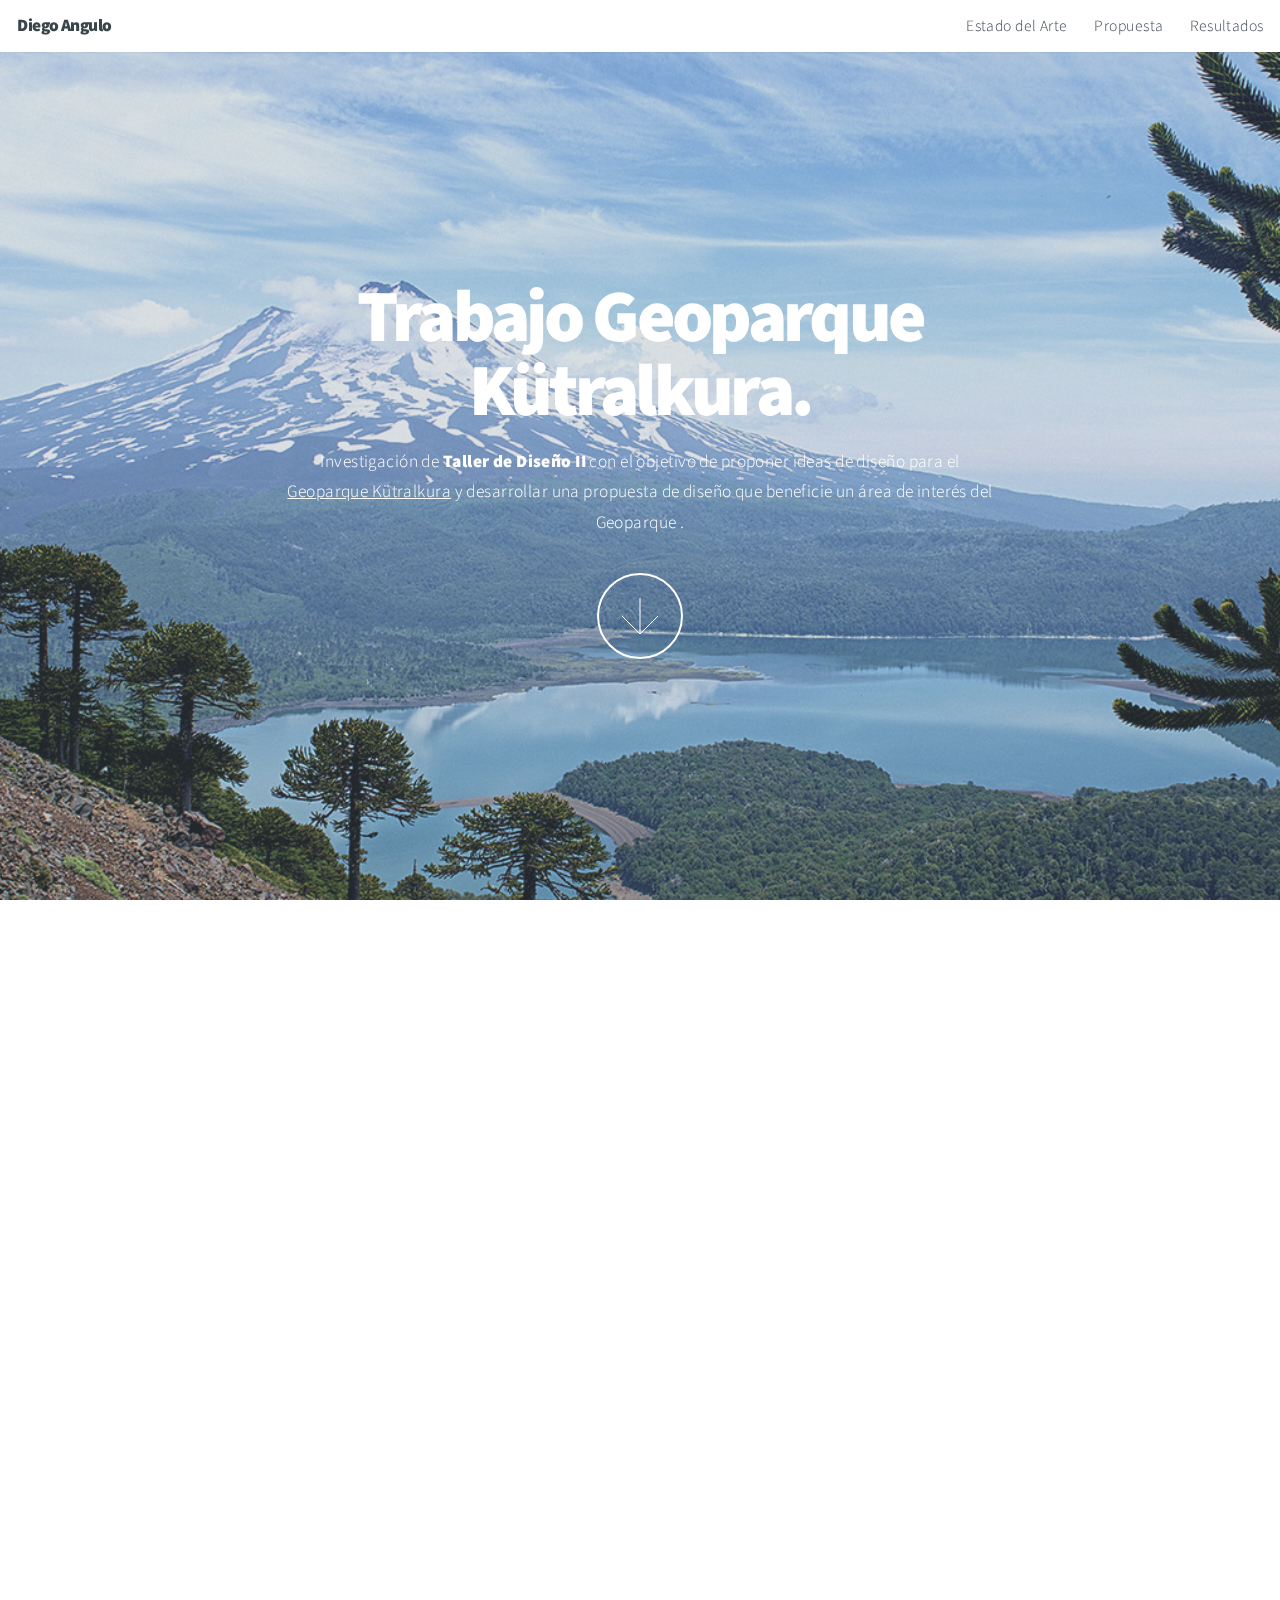
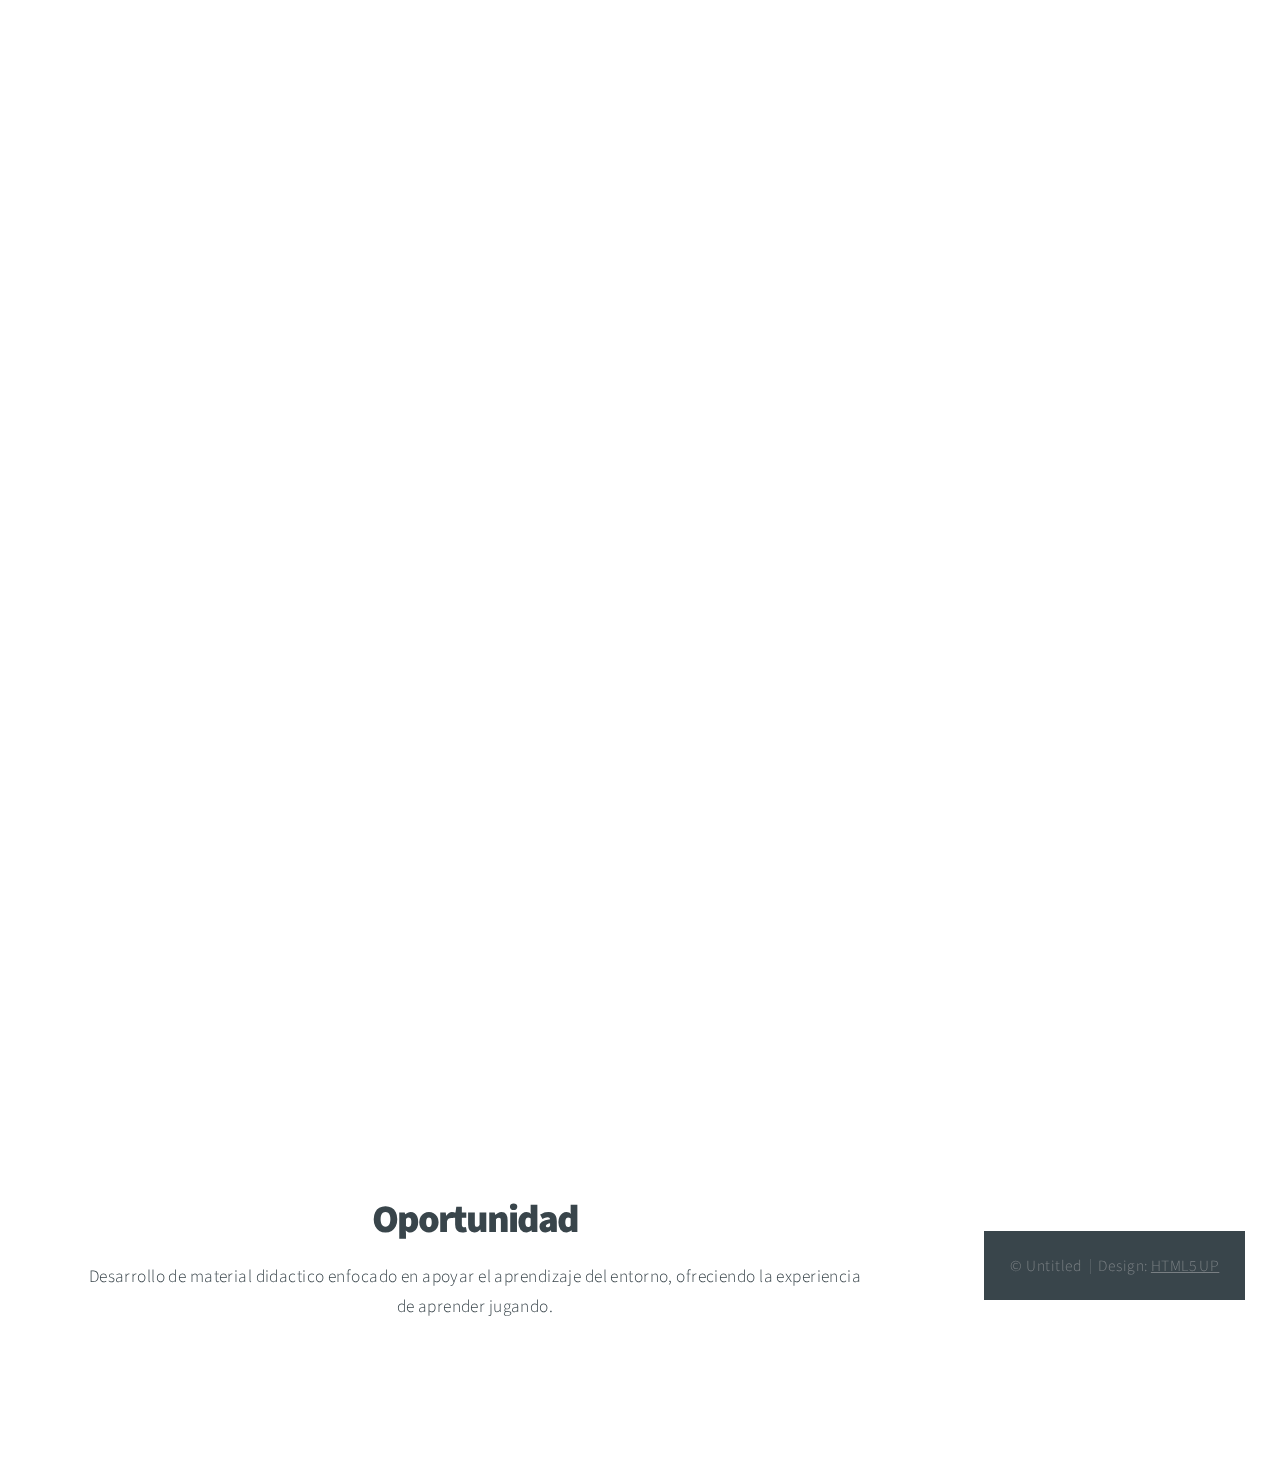
<file: index.html>
<!DOCTYPE HTML>
<!--
	Big Picture by HTML5 UP
	html5up.net | @ajlkn
	Free for personal and commercial use under the CCA 3.0 license (html5up.net/license)
-->
<html>
	<head>
		<title>TALLER II</title>
		<meta charset="utf-8" />
		<meta name="viewport" content="width=device-width, initial-scale=1, user-scalable=no" />
		<link rel="stylesheet" href="assets/css/main.css" />
		<noscript><link rel="stylesheet" href="assets/css/noscript.css" /></noscript>
	</head>
	<body class="is-preload">

		<!-- Header -->
			<header id="header">
				<h1>Diego Angulo</h1>
				<nav>
					<ul>
						<li><a href="01.html">Estado del Arte</a></li>
					    <li><a href="02.html">Propuesta</a></li>
						<li><a href="03.html">Resultados</a></li>
					</ul>
				</nav>
			</header>

		<!-- Intro -->
			<section id="intro" class="main style1 dark fullscreen">
				<div class="content">
					<header>
						<h2>Trabajo Geoparque Kütralkura.</h2>
					</header>
					<p>Investigación de <strong>Taller de Diseño II</strong> con el objetivo de proponer ideas de diseño para el <br/>
					<a href="http://www.geoparquekutralkura.cl/">Geoparque Kütralkura</a>  y desarrollar una propuesta de diseño que beneficie un área de interés del Geoparque </a>.</p>
					<footer>
						<a href="#zero" class="button style2 down">More</a>
					</footer>
				</div>
			</section>
        <!-- Zero-->
			<section id="zero" class="main style2 right dark fullscreen">
				<div class="content box style2">
					<header>
						<h2>Introducción</h2>
					</header>
					<p>La idea nace del recuerdo, del vivir rodeado de naturaleza,levantarse temprano, salir en las mañanas al colegio caminar 20 minutos para llegar al paradero,
					esperar a que pasara el bus contemplando la lluvia, el viento, los arboles y el canto de las aves mientras lo esperaba.</p>
				</div>
				<a href="#one" class="button style2 down anchored">Next</a>
			</section>
		<!-- One -->
			<section id="one" class="main style2 right dark fullscreen">
				<div class="content box style2">
					<header>
						<h2>Interés</h2>
					</header>
					<p>La educación es uno de los derechos fundamentales declarados por la <a href="https://es.unesco.org/themes/derecho-a-educacion">Unesco</a>, la cual debe estar
		            garantizada para todos. Dentro del geoparque kutralkura existen alrededor de 50 escuelas rurales,
                    que le facilitan educacion a niños y jovenes de los sectores aledaños a Lonquimay, Curacautin, Melipeuco y Vilcún.<br/>
					Siendo necesario entender que los entornos rurales no cuentan con las mismas facilidades que la ciudad, se hace
					importante comprender las posibilidades que ofrece el entorno y aprovecharlas para potenciar la educación.</p>
				</div>
				<a href="#two" class="button style2 down anchored">Next</a>
			</section>

		<!-- Two -->
			<section id="two" class="main style2 left dark fullscreen">
				<div class="content box style2">
					<header>
						<h2>Inteligencia Naturalista</h2>
					</header>
					<p> 
				    La inteligencia naturalista se define como la capacidad para percibir el medio ambiente y realizar clasificaciones, distinciones y manipulaciones de los diferentes elementos que lo componen; objetos, plantas o animales y sus detalles. Este tipo de inteligencia se potencia en los ambientes rurales, puesto que existe un constante contacto con la naturaleza. <br/>
					Además, implica la habilidad para realizar conexiones y relaciones entre estos componentes, con el objetivo de mejorar la interacción con el entorno mediante la información recopilada.
                    Este aprendizaje, se relaciona directamente con la capacidad del individuo de entender lo que le rodea, siendo una situacion ventajosa para aquellos que estudian en entornos rurales.					

					</p>
				</div>
				<a href="#three" class="button style2 down anchored">Next</a>
			</section>
			
        <!-- Three -->
			<section id="three" class="main style2 right dark fullscreen">
				<div class="content box style2">
					<header>
						<h2>Ejemplos de educación</h2>
					</header>
					<p> Debido a la diferencia de recursos podemos comparar en primera instancia la situacion global
					como una herramienta para entender ¿qué funciona? y ¿porqué?, en el contexto de educación dentro de los
					mejores exponentes se encuentran los paises de Findlandia,Holanda, Japón, Corea del Sur y Cánada.
					                                <br> ¿Qué los diferencia? </br>
				    Estos poseen sistemas basados en actividades lúdicas y desarrollo de aptitudes, factores que se aplican
					a su vez en sus escuelas rurales, pero con la diferencia que a menor grupo de estudiantes, mayor es el uso.
					
					</p>
				</div>
				<a href="#work" class="button style2 down anchored">Next</a>
			</section>

		<!-- Work -->
			<section id="work" class="main style3 primary">
				<div class="content">
					<header>
						<h2>Oportunidad</h2>
						<p> Desarrollo de material didactico enfocado en apoyar el aprendizaje del entorno, ofreciendo la experiencia de aprender jugando. </p>
					</header>

					
						</div>
					<div class="box">
						<form method="post" action="#">
							<!-- <div class="fields">
								<div class="field half"><input type="text" name="name" placeholder="Name" /></div>
								<div class="field half"><input type="email" name="email" placeholder="Email" /></div>
								<div class="field"><textarea name="message" placeholder="Message" rows="6"></textarea></div>
							</div>
							<ul class="actions special">
								<li><input type="submit" value="Send Message" /></li>
							</ul>
						</form>
					</div>
				</div>
			</section> -->

		<!-- Footer -->
			<footer id="footer">

				<!-- Icons -->
					<!-- <ul class="icons">
						<li><a href="#" class="icon brands fa-twitter"><span class="label">Twitter</span></a></li>
						<li><a href="#" class="icon brands fa-facebook-f"><span class="label">Facebook</span></a></li>
						<li><a href="#" class="icon brands fa-instagram"><span class="label">Instagram</span></a></li>
						<li><a href="#" class="icon brands fa-linkedin-in"><span class="label">LinkedIn</span></a></li>
						<li><a href="#" class="icon brands fa-dribbble"><span class="label">Dribbble</span></a></li>
						<li><a href="#" class="icon brands fa-pinterest"><span class="label">Pinterest</span></a></li>
					</ul> -->

				<!-- Menu -->
					<ul class="menu">
						<li>&copy; Untitled</li><li>Design: <a href="https://html5up.net">HTML5 UP</a></li>
					</ul>

			</footer>

		<!-- Scripts -->
			<script src="assets/js/jquery.min.js"></script>
			<script src="assets/js/jquery.poptrox.min.js"></script>
			<script src="assets/js/jquery.scrolly.min.js"></script>
			<script src="assets/js/jquery.scrollex.min.js"></script>
			<script src="assets/js/browser.min.js"></script>
			<script src="assets/js/breakpoints.min.js"></script>
			<script src="assets/js/util.js"></script>
			<script src="assets/js/main.js"></script>

	</body>
</html>
</file>
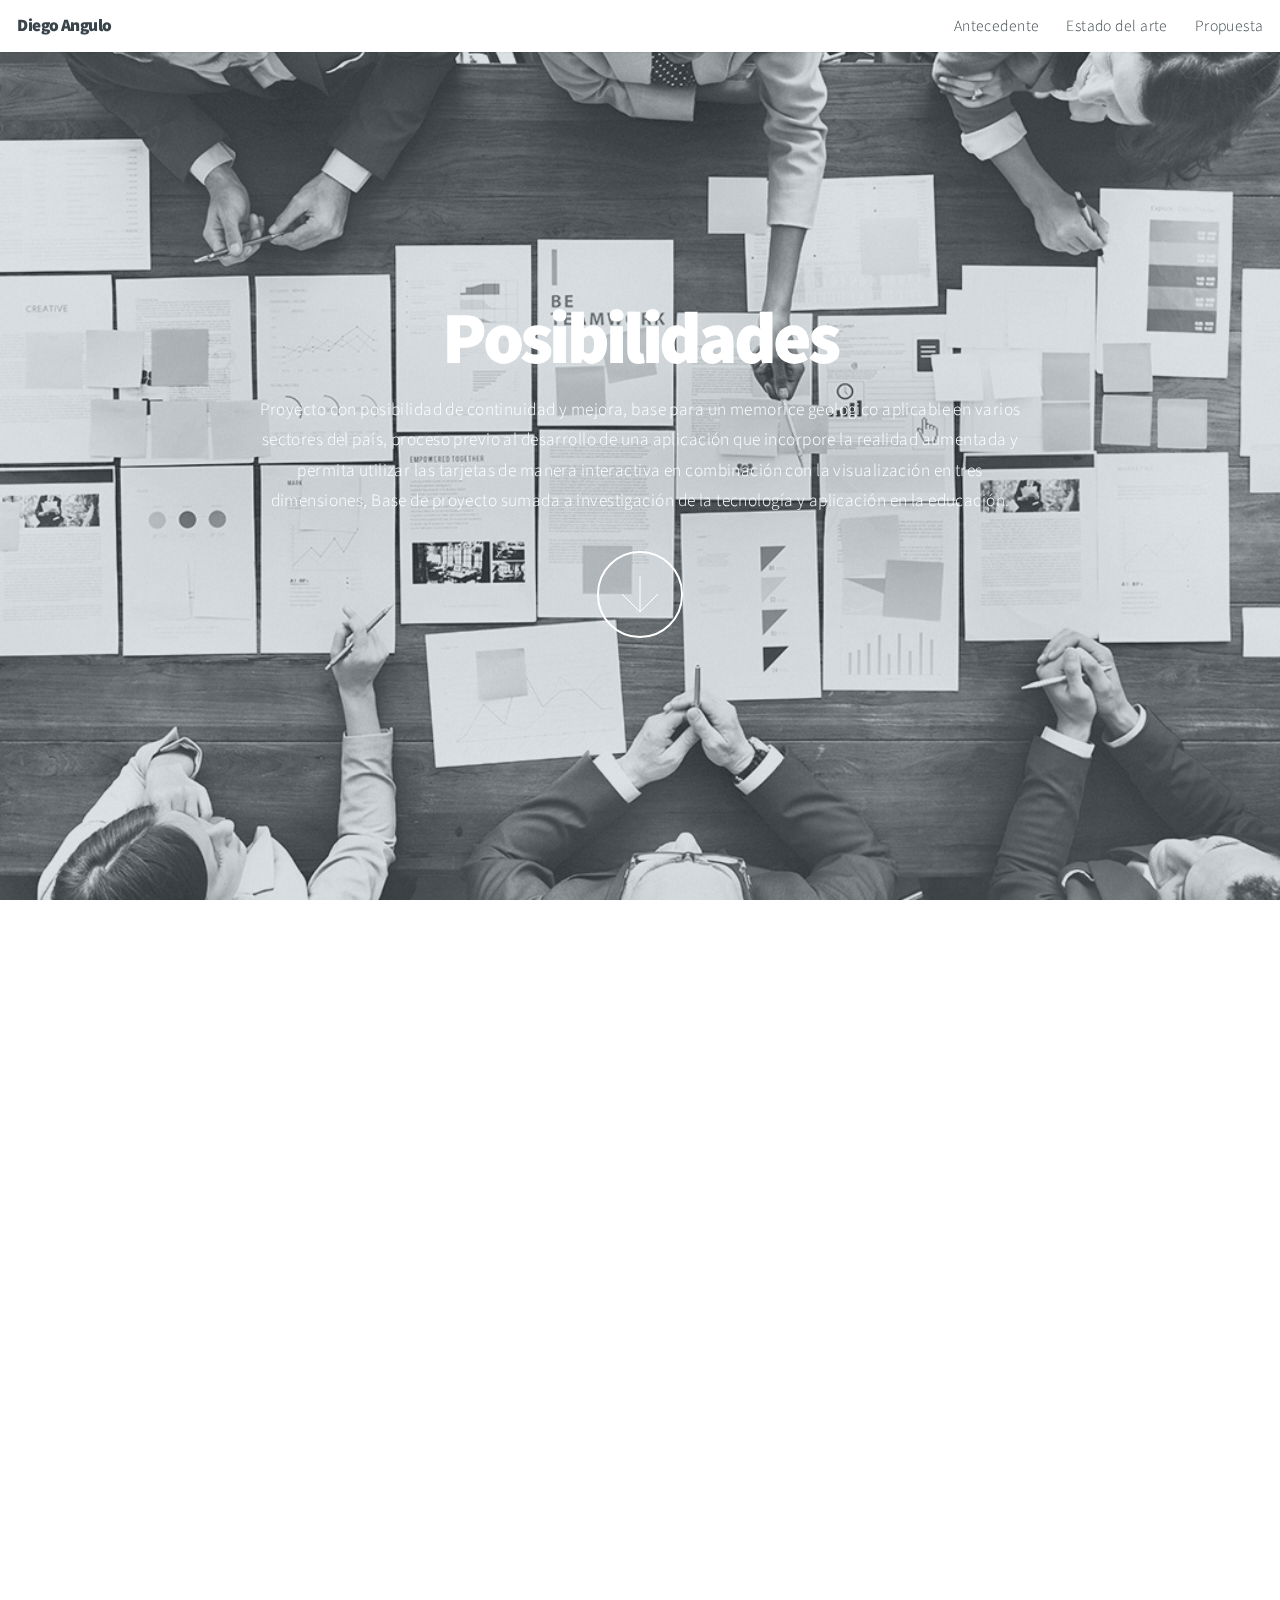
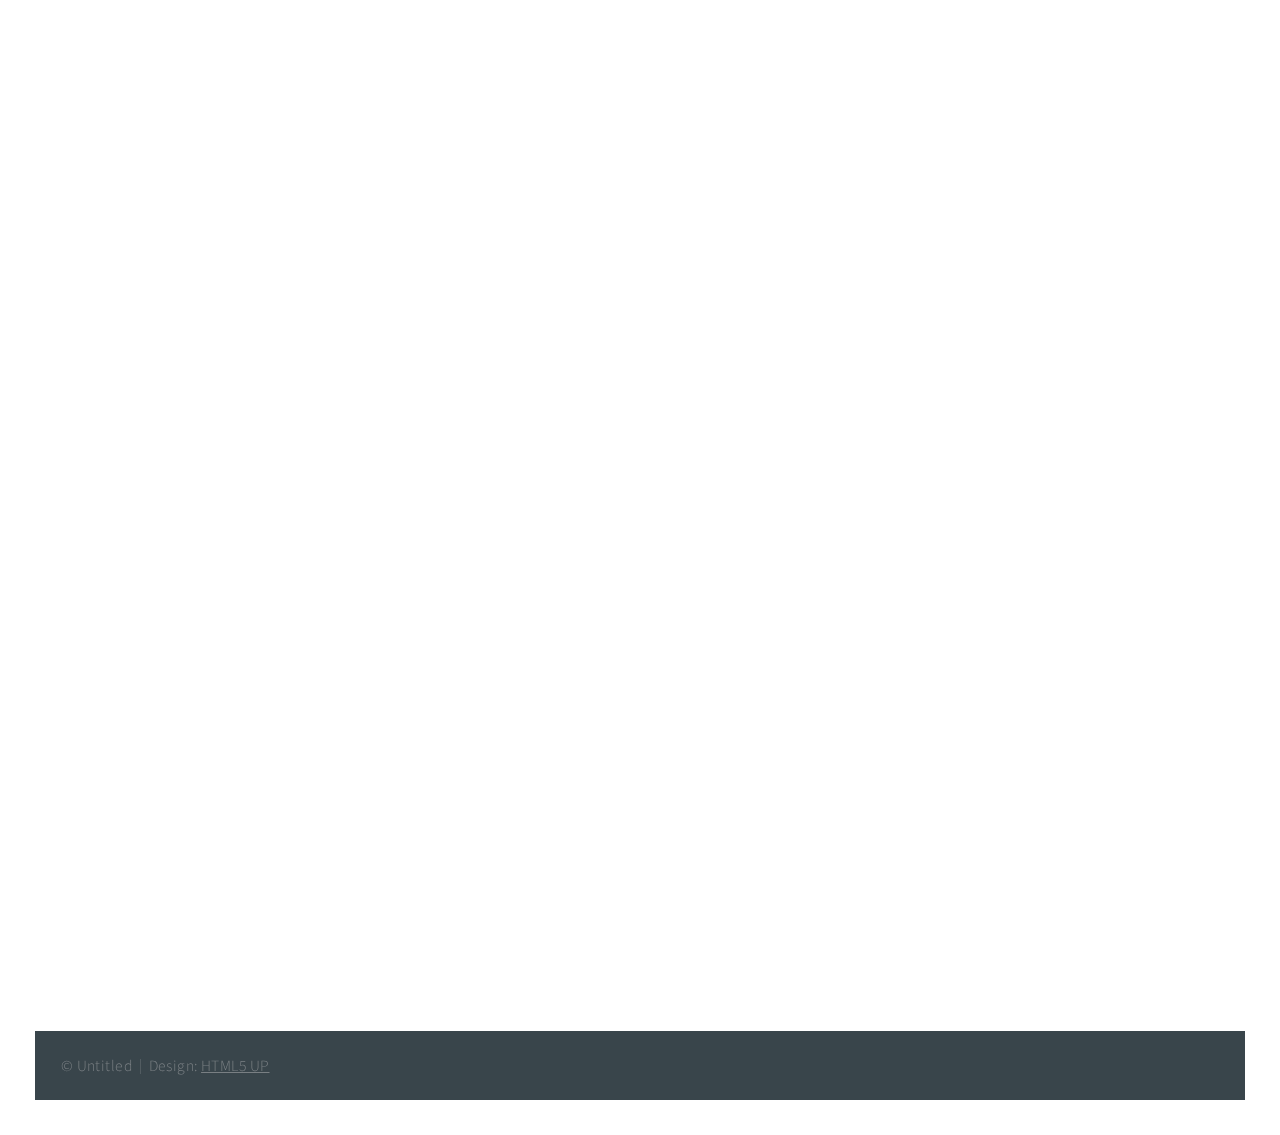
<file: 03.html>
<!DOCTYPE HTML>
<!--
	Big Picture by HTML5 UP
	html5up.net | @ajlkn
	Free for personal and commercial use under the CCA 3.0 license (html5up.net/license)
-->
<html>
	<head>
		<title>Resultados</title>
		<meta charset="utf-8" />
		<meta name="viewport" content="width=device-width, initial-scale=1, user-scalable=no" />
		<link rel="stylesheet" href="assets/css/main.css" />
		<noscript><link rel="stylesheet" href="assets/css/noscript.css" /></noscript>
	</head>
	<body class="is-preload">

		<!-- Header -->
			<header id="header">
				<h1>Diego Angulo</h1>
				<nav>
					<ul>
					    <li><a href="index.html">Antecedente</li></a>
					    <li><a href="01.html">Estado del arte</li></a>
					    <li><a href="02.html">Propuesta</a></li>
					</ul>
				</nav>
			</header>

		<!-- Thirteen -->
			<section id="thirteen" class="main style1 dark fullscreen">
				<div class="content">
					<header>
						<h2>Posibilidades</h2>
					</header>
					<p>Proyecto con posibilidad de continuidad y mejora, base para un memorice geologico aplicable en varios sectores del país, proceso previo al desarrollo
					de una aplicación que incorpore la realidad aumentada y permita utilizar las tarjetas de manera interactiva en combinación con la visualización en tres dimensiones,
					Base de proyecto sumada a investigación de la tecnología y aplicación en la educación.
					<footer>
						<a href="#one" class="button style2 down">More</a>
					</footer>
				</div>
			</section>

		<!-- Fourteen -->
			<section id="fourteen" class="main style2 right dark fullscreen">
				<div class="content box style2">
					<header>
						<h2>Opciones</h2>
					</header>
					<p>Posibilidad de desarrollo de la parte grafica para convertirlo en un memorice geologico sin mayor aplicación considerando la incorporación de simbologias e información
					como tiempo, formación y ubicación del geositio.
					Opcion de continuidad con aplicacion de visualizacion de geositios a traves de modelos 3D con vista en 360° para acercar los geositios a los residentes.
					Desarrollo de tarjetas con impresión laser para incorporar el tacto y lograr reconocer rasgos caracteristicos de los geositios.
					
				</div>
				<a href="#two" class="button style2 down anchored">Next</a>
			</section>
			
		<!-- Fifteen -->
			<section id="fifteen" class="main style2 right dark fullscreen">
				<div class="content box style2">
					<header>
						<h2>Conclusiones</h2>
					</header>
					<p>La realizacion de este proyecto fue un proceso largo, se atravesaron bastantes pruebas para conseguir encontrar que hacer y como hacerlo, se probaron varios software de realidad aumentada,
					se exploraron varios ElevationApi para obtener imagenes satelitales, el proyecto puede parecer simple pero es una base solida para el desarrollo de cualquier propuesta que involucre realidad aumentada
					y la utilizacion de imagenes satelitales de gran escala.
					Agradecimientos especiales a GABRIELA TASCON por el apoyo durante la selección de posibles geositios para el desarrollo del memorice en caso de interés.
				</div>
				<a href="#one" class="button style2 down anchored">Next</a>
			</section>
</div>
					<div class="box">
						<form method="post" action="#">
							<!-- <div class="fields">
								<div class="field half"><input type="text" name="name" placeholder="Name" /></div>
								<div class="field half"><input type="email" name="email" placeholder="Email" /></div>
								<div class="field"><textarea name="message" placeholder="Message" rows="6"></textarea></div>
							</div>
							<ul class="actions special">
								<li><input type="submit" value="Send Message" /></li>
							</ul>
						</form>
					</div>
				</div>
			</section> -->

		<!-- Footer -->
			<footer id="footer">

				<!-- Icons -->
					<!-- <ul class="icons">
						<li><a href="#" class="icon brands fa-twitter"><span class="label">Twitter</span></a></li>
						<li><a href="#" class="icon brands fa-facebook-f"><span class="label">Facebook</span></a></li>
						<li><a href="#" class="icon brands fa-instagram"><span class="label">Instagram</span></a></li>
						<li><a href="#" class="icon brands fa-linkedin-in"><span class="label">LinkedIn</span></a></li>
						<li><a href="#" class="icon brands fa-dribbble"><span class="label">Dribbble</span></a></li>
						<li><a href="#" class="icon brands fa-pinterest"><span class="label">Pinterest</span></a></li>
					</ul> -->

				<!-- Menu -->
					<ul class="menu">
						<li>&copy; Untitled</li><li>Design: <a href="https://html5up.net">HTML5 UP</a></li>
					</ul>

			</footer>

		<!-- Scripts -->
			<script src="assets/js/jquery.min.js"></script>
			<script src="assets/js/jquery.poptrox.min.js"></script>
			<script src="assets/js/jquery.scrolly.min.js"></script>
			<script src="assets/js/jquery.scrollex.min.js"></script>
			<script src="assets/js/browser.min.js"></script>
			<script src="assets/js/breakpoints.min.js"></script>
			<script src="assets/js/util.js"></script>
			<script src="assets/js/main.js"></script>

	</body>
</html>
</file>
<file: assets/css/noscript.css>
/*
	Big Picture by HTML5 UP
	html5up.net | @ajlkn
	Free for personal and commercial use under the CCA 3.0 license (html5up.net/license)
*/

/* Loader */

	body:before, body:after {
		display: none;
	}
</file>
<file: assets/css/main.css>
@import url("https://fonts.googleapis.com/css?family=Source+Sans+Pro:300,900");
@import url("fontawesome-all.min.css");

/*
	Big Picture by HTML5 UP
	html5up.net | @ajlkn
	Free for personal and commercial use under the CCA 3.0 license (html5up.net/license)
*/

html, body, div, span, applet, object,
iframe, h1, h2, h3, h4, h5, h6, p, blockquote,
pre, a, abbr, acronym, address, big, cite,
code, del, dfn, em, img, ins, kbd, q, s, samp,
small, strike, strong, sub, sup, tt, var, b,
u, i, center, dl, dt, dd, ol, ul, li, fieldset,
form, label, legend, table, caption, tbody,
tfoot, thead, tr, th, td, article, aside,
canvas, details, embed, figure, figcaption,
footer, header, hgroup, menu, nav, output, ruby,
section, summary, time, mark, audio, video {
	margin: 0;
	padding: 0;
	border: 0;
	font-size: 100%;
	font: inherit;
	vertical-align: baseline;}

article, aside, details, figcaption, figure,
footer, header, hgroup, menu, nav, section {
	display: block;}

body {
	line-height: 1;
}

ol, ul {
	list-style: none;
}

blockquote, q {
	quotes: none;
}

	blockquote:before, blockquote:after, q:before, q:after {
		content: '';
		content: none;
	}

table {
	border-collapse: collapse;
	border-spacing: 0;
}

body {
	-webkit-text-size-adjust: none;
}

mark {
	background-color: transparent;
	color: inherit;
}

input::-moz-focus-inner {
	border: 0;
	padding: 0;
}

input, select, textarea {
	-moz-appearance: none;
	-webkit-appearance: none;
	-ms-appearance: none;
	appearance: none;
}

/* Basic */

	@-ms-viewport {
		width: device-width;
	}

	html {
		height: 100%;
	}

	html {
		box-sizing: border-box;
	}

	*, *:before, *:after {
		box-sizing: inherit;
	}

	body {
		background: #ffffff;
		height: 100%;
		min-width: 320px;
	}

		body.is-preload *, body.is-preload *:before, body.is-preload *:after {
			-moz-animation: none !important;
			-webkit-animation: none !important;
			-ms-animation: none !important;
			animation: none !important;
			-moz-transition: none !important;
			-webkit-transition: none !important;
			-ms-transition: none !important;
			transition: none !important;
		}

/* Spinner */

	@-moz-keyframes spinner-rotate {
		0% {
			-moz-transform: scale(1) rotate(0deg);
			-webkit-transform: scale(1) rotate(0deg);
			-ms-transform: scale(1) rotate(0deg);
			transform: scale(1) rotate(0deg);
		}

		100% {
			-moz-transform: scale(1) rotate(360deg);
			-webkit-transform: scale(1) rotate(360deg);
			-ms-transform: scale(1) rotate(360deg);
			transform: scale(1) rotate(360deg);
		}
	}

	@-webkit-keyframes spinner-rotate {
		0% {
			-moz-transform: scale(1) rotate(0deg);
			-webkit-transform: scale(1) rotate(0deg);
			-ms-transform: scale(1) rotate(0deg);
			transform: scale(1) rotate(0deg);
		}

		100% {
			-moz-transform: scale(1) rotate(360deg);
			-webkit-transform: scale(1) rotate(360deg);
			-ms-transform: scale(1) rotate(360deg);
			transform: scale(1) rotate(360deg);
		}
	}

	@-ms-keyframes spinner-rotate {
		0% {
			-moz-transform: scale(1) rotate(0deg);
			-webkit-transform: scale(1) rotate(0deg);
			-ms-transform: scale(1) rotate(0deg);
			transform: scale(1) rotate(0deg);
		}

		100% {
			-moz-transform: scale(1) rotate(360deg);
			-webkit-transform: scale(1) rotate(360deg);
			-ms-transform: scale(1) rotate(360deg);
			transform: scale(1) rotate(360deg);
		}
	}

	@keyframes spinner-rotate {
		0% {
			-moz-transform: scale(1) rotate(0deg);
			-webkit-transform: scale(1) rotate(0deg);
			-ms-transform: scale(1) rotate(0deg);
			transform: scale(1) rotate(0deg);
		}

		100% {
			-moz-transform: scale(1) rotate(360deg);
			-webkit-transform: scale(1) rotate(360deg);
			-ms-transform: scale(1) rotate(360deg);
			transform: scale(1) rotate(360deg);
		}
	}

/* Loader */

	@-moz-keyframes spinner-show {
		0% {
			opacity: 0;
		}

		100% {
			opacity: 1;
		}
	}

	@-webkit-keyframes spinner-show {
		0% {
			opacity: 0;
		}

		100% {
			opacity: 1;
		}
	}

	@-ms-keyframes spinner-show {
		0% {
			opacity: 0;
		}

		100% {
			opacity: 1;
		}
	}

	@keyframes spinner-show {
		0% {
			opacity: 0;
		}

		100% {
			opacity: 1;
		}
	}

	@-moz-keyframes spinner-hide {
		0% {
			-moz-transform: scale(1) rotate(0deg);
			-webkit-transform: scale(1) rotate(0deg);
			-ms-transform: scale(1) rotate(0deg);
			transform: scale(1) rotate(0deg);
			color: #e5e6e7;
			z-index: 100001;
		}

		99% {
			-moz-transform: scale(0.5) rotate(360deg);
			-webkit-transform: scale(0.5) rotate(360deg);
			-ms-transform: scale(0.5) rotate(360deg);
			transform: scale(0.5) rotate(360deg);
			color: #e5e6e7;
			z-index: 100001;
		}

		100% {
			-moz-transform: scale(0.5) rotate(360deg);
			-webkit-transform: scale(0.5) rotate(360deg);
			-ms-transform: scale(0.5) rotate(360deg);
			transform: scale(0.5) rotate(360deg);
			color: #e5e6e7;
			z-index: -1;
		}
	}

	@-webkit-keyframes spinner-hide {
		0% {
			-moz-transform: scale(1) rotate(0deg);
			-webkit-transform: scale(1) rotate(0deg);
			-ms-transform: scale(1) rotate(0deg);
			transform: scale(1) rotate(0deg);
			color: #e5e6e7;
			z-index: 100001;
		}

		99% {
			-moz-transform: scale(0.5) rotate(360deg);
			-webkit-transform: scale(0.5) rotate(360deg);
			-ms-transform: scale(0.5) rotate(360deg);
			transform: scale(0.5) rotate(360deg);
			color: #e5e6e7;
			z-index: 100001;
		}

		100% {
			-moz-transform: scale(0.5) rotate(360deg);
			-webkit-transform: scale(0.5) rotate(360deg);
			-ms-transform: scale(0.5) rotate(360deg);
			transform: scale(0.5) rotate(360deg);
			color: #e5e6e7;
			z-index: -1;
		}
	}

	@-ms-keyframes spinner-hide {
		0% {
			-moz-transform: scale(1) rotate(0deg);
			-webkit-transform: scale(1) rotate(0deg);
			-ms-transform: scale(1) rotate(0deg);
			transform: scale(1) rotate(0deg);
			color: #e5e6e7;
			z-index: 100001;
		}

		99% {
			-moz-transform: scale(0.5) rotate(360deg);
			-webkit-transform: scale(0.5) rotate(360deg);
			-ms-transform: scale(0.5) rotate(360deg);
			transform: scale(0.5) rotate(360deg);
			color: #e5e6e7;
			z-index: 100001;
		}

		100% {
			-moz-transform: scale(0.5) rotate(360deg);
			-webkit-transform: scale(0.5) rotate(360deg);
			-ms-transform: scale(0.5) rotate(360deg);
			transform: scale(0.5) rotate(360deg);
			color: #e5e6e7;
			z-index: -1;
		}
	}

	@keyframes spinner-hide {
		0% {
			-moz-transform: scale(1) rotate(0deg);
			-webkit-transform: scale(1) rotate(0deg);
			-ms-transform: scale(1) rotate(0deg);
			transform: scale(1) rotate(0deg);
			color: #e5e6e7;
			z-index: 100001;
		}

		99% {
			-moz-transform: scale(0.5) rotate(360deg);
			-webkit-transform: scale(0.5) rotate(360deg);
			-ms-transform: scale(0.5) rotate(360deg);
			transform: scale(0.5) rotate(360deg);
			color: #e5e6e7;
			z-index: 100001;
		}

		100% {
			-moz-transform: scale(0.5) rotate(360deg);
			-webkit-transform: scale(0.5) rotate(360deg);
			-ms-transform: scale(0.5) rotate(360deg);
			transform: scale(0.5) rotate(360deg);
			color: #e5e6e7;
			z-index: -1;
		}
	}

	@-moz-keyframes overlay-hide {
		0% {
			opacity: 1;
			z-index: 100000;
		}

		15% {
			opacity: 1;
			z-index: 100000;
		}

		99% {
			opacity: 0;
			z-index: 100000;
		}

		100% {
			opacity: 0;
			z-index: -1;
		}
	}

	@-webkit-keyframes overlay-hide {
		0% {
			opacity: 1;
			z-index: 100000;
		}

		15% {
			opacity: 1;
			z-index: 100000;
		}

		99% {
			opacity: 0;
			z-index: 100000;
		}

		100% {
			opacity: 0;
			z-index: -1;
		}
	}

	@-ms-keyframes overlay-hide {
		0% {
			opacity: 1;
			z-index: 100000;
		}

		15% {
			opacity: 1;
			z-index: 100000;
		}

		99% {
			opacity: 0;
			z-index: 100000;
		}

		100% {
			opacity: 0;
			z-index: -1;
		}
	}

	@keyframes overlay-hide {
		0% {
			opacity: 1;
			z-index: 100000;
		}

		15% {
			opacity: 1;
			z-index: 100000;
		}

		99% {
			opacity: 0;
			z-index: 100000;
		}

		100% {
			opacity: 0;
			z-index: -1;
		}
	}

	body {
		text-decoration: none;
	}

		body:before {
			-moz-animation: spinner-show 1.5s 1 0.25s ease forwards, spinner-hide 0.25s ease-in-out forwards !important;
			-webkit-animation: spinner-show 1.5s 1 0.25s ease forwards, spinner-hide 0.25s ease-in-out forwards !important;
			-ms-animation: spinner-show 1.5s 1 0.25s ease forwards, spinner-hide 0.25s ease-in-out forwards !important;
			animation: spinner-show 1.5s 1 0.25s ease forwards, spinner-hide 0.25s ease-in-out forwards !important;
			-moz-transform-origin: 50% 50%;
			-webkit-transform-origin: 50% 50%;
			-ms-transform-origin: 50% 50%;
			transform-origin: 50% 50%;
			-moz-osx-font-smoothing: grayscale;
			-webkit-font-smoothing: antialiased;
			font-family: FontAwesome;
			font-style: normal;
			font-weight: normal;
			text-transform: none !important;
			color: #e5e6e7;
			content: '\f1ce';
			cursor: default;
			display: block;
			font-size: 2em;
			height: 2em;
			left: 50%;
			line-height: 2em;
			margin: -1em 0 0 -1em;
			opacity: 0;
			position: fixed;
			text-align: center;
			top: 50%;
			width: 2em;
			z-index: -1;
		}

		body:after {
			-moz-animation: overlay-hide 1.5s ease-in forwards !important;
			-webkit-animation: overlay-hide 1.5s ease-in forwards !important;
			-ms-animation: overlay-hide 1.5s ease-in forwards !important;
			animation: overlay-hide 1.5s ease-in forwards !important;
			background: #ffffff;
			content: '';
			display: block;
			height: 100%;
			left: 0;
			opacity: 0;
			position: fixed;
			top: 0;
			width: 100%;
			z-index: -1;
		}

		body.is-preload:before {
			-moz-animation: spinner-show 1.5s 1 0.25s ease forwards, spinner-rotate 0.75s infinite linear !important;
			-webkit-animation: spinner-show 1.5s 1 0.25s ease forwards, spinner-rotate 0.75s infinite linear !important;
			-ms-animation: spinner-show 1.5s 1 0.25s ease forwards, spinner-rotate 0.75s infinite linear !important;
			animation: spinner-show 1.5s 1 0.25s ease forwards, spinner-rotate 0.75s infinite linear !important;
			z-index: 100001;
		}

		body.is-preload:after {
			-moz-animation: none !important;
			-webkit-animation: none !important;
			-ms-animation: none !important;
			animation: none !important;
			opacity: 1;
			z-index: 100000;
		}

	@media (-webkit-min-device-pixel-ratio: 2) {

		body:before {
			line-height: 2.025em;
		}

	}

/* Type */

	body, input, textarea, select {
		font-family: "Source Sans Pro", "sans-serif";
		font-weight: 300;
		font-size: 18pt;
		line-height: 1.75em;
		color: #39454b;
		letter-spacing: 0.025em;
	}

		@media screen and (max-width: 1920px) {

			body, input, textarea, select {
				font-size: 17pt;
			}

		}

		@media screen and (max-width: 1680px) {

			body, input, textarea, select {
				font-size: 15pt;
			}

		}

		@media screen and (max-width: 1280px) {

			body, input, textarea, select {
				font-size: 13pt;
			}

		}

		@media screen and (max-width: 1000px) {

			body, input, textarea, select {
				font-size: 13pt;
			}

		}

		@media screen and (max-width: 736px) {

			body, input, textarea, select {
				font-size: 12pt;
				line-height: 1.5em;
			}

		}

	h1, h2, h3, h4, h5, h6 {
		font-weight: 900;
		color: inherit;
		letter-spacing: -0.0325em;
	}

		h1 a, h2 a, h3 a, h4 a, h5 a, h6 a {
			color: inherit;
			text-decoration: none;
		}

	h2 {
		font-size: 2.25em;
		line-height: 1.25em;
		letter-spacing: -0.05em;
	}

	@media screen and (max-width: 736px) {

		h2 {
			font-size: 1.5em;
		}

	}

	strong, b {
		font-weight: 900;
		color: inherit;
	}

	em, i {
		font-style: italic;
	}

	a {
		-moz-transition: color 0.2s ease-in-out;
		-webkit-transition: color 0.2s ease-in-out;
		-ms-transition: color 0.2s ease-in-out;
		transition: color 0.2s ease-in-out;
		color: #98c593;
	}

	sub {
		position: relative;
		top: 0.5em;
		font-size: 0.8em;
	}

	sup {
		position: relative;
		top: -0.5em;
		font-size: 0.8em;
	}

	hr {
		border: 0;
		border-top: solid 1px #e5e6e7;
	}

	blockquote {
		border-left: solid 0.5em #e5e6e7;
		padding: 1em 0 1em 2em;
		font-style: italic;
	}

	p, ul, ol, dl, table {
		margin-bottom: 1em;
	}

/* Box */

	.box {
		background: #ffffff;
		color: #39454b;
		padding: 2em;
	}

		.box > :last-child {
			margin-bottom: 0;
		}

		.box.style2 {
			padding: 3.5em 2.5em 3.5em 2.5em;
		}

		@media screen and (max-width: 736px) {

			.box {
				padding: 1em;
			}

				.box.style2 {
					padding: 1.5em 1.25em 1.5em 1.25em;
					background-color: rgba(255, 255, 255, 0.9);
				}

		}

/* Button */

	input[type="button"],
	input[type="submit"],
	input[type="reset"],
	.button,
	button {
		-moz-appearance: none;
		-webkit-appearance: none;
		-ms-appearance: none;
		appearance: none;
		-moz-transition: background-color 0.2s ease-in-out;
		-webkit-transition: background-color 0.2s ease-in-out;
		-ms-transition: background-color 0.2s ease-in-out;
		transition: background-color 0.2s ease-in-out;
		background-color: #98c593;
		border: 0;
		border-radius: 3.5em;
		color: #ffffff;
		cursor: pointer;
		display: inline-block;
		height: 3.5em;
		line-height: 3.5em;
		outline: 0;
		padding: 0 2em 0 2em;
		position: relative;
		text-align: center;
		text-decoration: none;
	}

		input[type="button"].down,
		input[type="submit"].down,
		input[type="reset"].down,
		.button.down,
		button.down {
			width: 5em;
			height: 5em;
			line-height: 4.5em;
			padding: 0;
			background-image: url("images/dark-arrow.svg");
			background-position: center center;
			background-repeat: no-repeat;
			text-indent: -10em;
			overflow: hidden;
		}

			input[type="button"].down.anchored,
			input[type="submit"].down.anchored,
			input[type="reset"].down.anchored,
			.button.down.anchored,
			button.down.anchored {
				bottom: 0;
				border-bottom: 0;
				border-radius: 3em 3em 0 0;
				height: 4.5em;
				margin-left: -2.5em;
			}

		input[type="button"].anchored,
		input[type="submit"].anchored,
		input[type="reset"].anchored,
		.button.anchored,
		button.anchored {
			position: absolute;
			left: 50%;
		}

		input[type="button"]:hover,
		input[type="submit"]:hover,
		input[type="reset"]:hover,
		.button:hover,
		button:hover {
			background-color: #a8cea4;
		}

		input[type="button"]:active,
		input[type="submit"]:active,
		input[type="reset"]:active,
		.button:active,
		button:active {
			background-color: #88bc82;
		}

		input[type="button"].style2,
		input[type="submit"].style2,
		input[type="reset"].style2,
		.button.style2,
		button.style2 {
			background-color: transparent;
			border: solid 2px #e5e6e7;
			color: inherit;
		}

			input[type="button"].style2:hover,
			input[type="submit"].style2:hover,
			input[type="reset"].style2:hover,
			.button.style2:hover,
			button.style2:hover {
				background-color: rgba(229, 230, 231, 0.25);
			}

			input[type="button"].style2:active,
			input[type="submit"].style2:active,
			input[type="reset"].style2:active,
			.button.style2:active,
			button.style2:active {
				background-color: rgba(229, 230, 231, 0.375);
			}

			input[type="button"].style2.down,
			input[type="submit"].style2.down,
			input[type="reset"].style2.down,
			.button.style2.down,
			button.style2.down {
				background-image: url("images/arrow.svg");
			}

/* Form */

	form {
		margin: 0 0 2em 0;
	}

		form > :last-child {
			margin-bottom: 0;
		}

		form > .fields {
			display: -moz-flex;
			display: -webkit-flex;
			display: -ms-flex;
			display: flex;
			-moz-flex-wrap: wrap;
			-webkit-flex-wrap: wrap;
			-ms-flex-wrap: wrap;
			flex-wrap: wrap;
			width: calc(100% + 3em);
			margin: -1.5em 0 2em -1.5em;
		}

			form > .fields > .field {
				-moz-flex-grow: 0;
				-webkit-flex-grow: 0;
				-ms-flex-grow: 0;
				flex-grow: 0;
				-moz-flex-shrink: 0;
				-webkit-flex-shrink: 0;
				-ms-flex-shrink: 0;
				flex-shrink: 0;
				padding: 1.5em 0 0 1.5em;
				width: calc(100% - 1.5em);
			}

				form > .fields > .field.half {
					width: calc(50% - 0.75em);
				}

				form > .fields > .field.third {
					width: calc(100%/3 - 0.5em);
				}

				form > .fields > .field.quarter {
					width: calc(25% - 0.375em);
				}

		@media screen and (max-width: 480px) {

			form > .fields {
				width: calc(100% + 2em);
				margin: -1em 0 2em -1em;
			}

				form > .fields > .field {
					padding: 1em 0 0 1em;
					width: calc(100% - 1em);
				}

					form > .fields > .field.half {
						width: calc(100% - 1em);
					}

					form > .fields > .field.third {
						width: calc(100% - 1em);
					}

					form > .fields > .field.quarter {
						width: calc(100% - 1em);
					}

		}

	label {
		display: block;
	}

	input[type="text"],
	input[type="password"],
	input[type="email"],
	input[type="tel"],
	input[type="search"],
	input[type="url"],
	select,
	textarea {
		-moz-appearance: none;
		-webkit-appearance: none;
		-ms-appearance: none;
		appearance: none;
		-moz-transition: border-color 0.2s ease-in-out, color 0.2s ease-in-out;
		-webkit-transition: border-color 0.2s ease-in-out, color 0.2s ease-in-out;
		-ms-transition: border-color 0.2s ease-in-out, color 0.2s ease-in-out;
		transition: border-color 0.2s ease-in-out, color 0.2s ease-in-out;
		color: #39454b;
		display: block;
		width: 100%;
		padding: 0.65em 0.75em;
		background: none;
		border: solid 2px #e5e6e7;
		color: inherit;
		border-radius: 0.5em;
		outline: none;
	}

		input[type="text"]:focus,
		input[type="password"]:focus,
		input[type="email"]:focus,
		input[type="tel"]:focus,
		input[type="search"]:focus,
		input[type="url"]:focus,
		select:focus,
		textarea:focus {
			border-color: #9ac8e9;
		}

	input[type="text"],
	input[type="password"],
	input[type="email"],
	input[type="tel"],
	input[type="search"],
	input[type="url"],
	select {
		line-height: 1.35em;
	}

	textarea {
		min-height: 8em;
	}

	::-moz-focus-inner {
		border: 0;
	}

	::-webkit-input-placeholder {
		opacity: 0.375;
	}

	:-moz-placeholder {
		opacity: 0.375;
	}

	::-moz-placeholder {
		opacity: 0.375;
	}

	:-ms-input-placeholder {
		opacity: 0.375;
	}

/* Icon */

	.icon {
		text-decoration: none;
		position: relative;
		text-decoration: none;
	}

		.icon:before {
			-moz-osx-font-smoothing: grayscale;
			-webkit-font-smoothing: antialiased;
			display: inline-block;
			font-style: normal;
			font-variant: normal;
			text-rendering: auto;
			line-height: 1;
			text-transform: none !important;
			font-family: 'Font Awesome 5 Free';
			font-weight: 400;
		}

		.icon:before {
			line-height: inherit;
		}

		.icon > .label {
			display: none;
		}

		.icon.solid:before {
			font-weight: 900;
		}

		.icon.brands:before {
			font-family: 'Font Awesome 5 Brands';
		}

/* Image */

	.image {
		position: relative;
		display: inline-block;
	}

		.image:before {
			content: '';
			position: absolute;
			left: 0;
			top: 0;
			width: 100%;
			height: 100%;
			background: url("images/overlay.png");
		}

		.image img {
			display: block;
			width: 100%;
		}

		.image.featured {
			display: block;
			width: 100%;
			margin: 0 0 2em 0;
		}

		.image.fit {
			display: block;
			width: 100%;
		}

		.image.left {
			float: left;
			margin: 0 2em 2em 0;
		}

		.image.centered {
			display: block;
			margin: 0 0 2em 0;
		}

			.image.centered img {
				margin: 0 auto;
				width: auto;
			}

/* List */

	ul.default {
		list-style: disc;
		padding-left: 1em;
	}

		ul.default li {
			padding-left: 0.5em;
		}

	ul.menu {
		cursor: default;
	}

		ul.menu li {
			display: inline-block;
			line-height: 1em;
			border-left: solid 1px #e5e6e7;
			padding: 0 0 0 0.5em;
			margin: 0 0 0 0.5em;
		}

			ul.menu li:first-child {
				border-left: 0;
				padding-left: 0;
				margin-left: 0;
			}

	ol.default {
		list-style: decimal;
		padding-left: 1.25em;
	}

		ol.default li {
			padding-left: 0.25em;
		}

/* Actions */

	ul.actions {
		display: -moz-flex;
		display: -webkit-flex;
		display: -ms-flex;
		display: flex;
		cursor: default;
		list-style: none;
		margin-left: -1em;
		padding-left: 0;
	}

		ul.actions li {
			padding: 0 0 0 1em;
			vertical-align: middle;
		}

		ul.actions.special {
			-moz-justify-content: center;
			-webkit-justify-content: center;
			-ms-justify-content: center;
			justify-content: center;
			width: 100%;
			margin-left: 0;
		}

			ul.actions.special li:first-child {
				padding-left: 0;
			}

		ul.actions.stacked {
			-moz-flex-direction: column;
			-webkit-flex-direction: column;
			-ms-flex-direction: column;
			flex-direction: column;
			margin-left: 0;
		}

			ul.actions.stacked li {
				padding: 1.3em 0 0 0;
			}

				ul.actions.stacked li:first-child {
					padding-top: 0;
				}

		ul.actions.fit {
			width: calc(100% + 1em);
		}

			ul.actions.fit li {
				-moz-flex-grow: 1;
				-webkit-flex-grow: 1;
				-ms-flex-grow: 1;
				flex-grow: 1;
				-moz-flex-shrink: 1;
				-webkit-flex-shrink: 1;
				-ms-flex-shrink: 1;
				flex-shrink: 1;
				width: 100%;
			}

				ul.actions.fit li > * {
					width: 100%;
				}

			ul.actions.fit.stacked {
				width: 100%;
			}

		@media screen and (max-width: 480px) {

			ul.actions:not(.fixed) {
				-moz-flex-direction: column;
				-webkit-flex-direction: column;
				-ms-flex-direction: column;
				flex-direction: column;
				margin-left: 0;
				width: 100% !important;
			}

				ul.actions:not(.fixed) li {
					-moz-flex-grow: 1;
					-webkit-flex-grow: 1;
					-ms-flex-grow: 1;
					flex-grow: 1;
					-moz-flex-shrink: 1;
					-webkit-flex-shrink: 1;
					-ms-flex-shrink: 1;
					flex-shrink: 1;
					padding: 1em 0 0 0;
					text-align: center;
					width: 100%;
				}

					ul.actions:not(.fixed) li > * {
						width: 100%;
					}

					ul.actions:not(.fixed) li:first-child {
						padding-top: 0;
					}

					ul.actions:not(.fixed) li input[type="submit"],
					ul.actions:not(.fixed) li input[type="reset"],
					ul.actions:not(.fixed) li input[type="button"],
					ul.actions:not(.fixed) li button,
					ul.actions:not(.fixed) li .button {
						width: 100%;
					}

						ul.actions:not(.fixed) li input[type="submit"].icon:before,
						ul.actions:not(.fixed) li input[type="reset"].icon:before,
						ul.actions:not(.fixed) li input[type="button"].icon:before,
						ul.actions:not(.fixed) li button.icon:before,
						ul.actions:not(.fixed) li .button.icon:before {
							margin-left: -0.5rem;
						}

		}

/* Icons */

	ul.icons {
		cursor: default;
	}

		ul.icons li {
			display: inline-block;
		}

		ul.icons a {
			display: inline-block;
			width: 2em;
			height: 2em;
			line-height: 2em;
			text-align: center;
			border: 0;
		}

/* Sections/Article */

	header {
		margin-bottom: 1em;
	}

		header p {
			display: block;
			margin: 1em 0 0 0;
			padding: 0 0 0.5em 0;
		}

	footer {
		margin-top: 2em;
	}

/* Table */

	table {
		width: 100%;
	}

		table.default {
			width: 100%;
		}

			table.default tbody tr:nth-child(2n+2) {
				background: rgba(229, 230, 231, 0.5);
			}

			table.default td {
				padding: 0.5em 1em 0.5em 1em;
			}

			table.default th {
				text-align: left;
				font-weight: 900;
				padding: 0.5em 1em 0.5em 1em;
			}

			table.default thead {
				background: #39454b;
				color: #ffffff;
			}

			table.default tfoot {
				background: #e5e6e7;
			}

/* Poptrox */

	.poptrox-popup {
		-moz-box-sizing: content-box;
		-webkit-box-sizing: content-box;
		-ms-box-sizing: content-box;
		box-sizing: content-box;
		background: #fff;
		padding-bottom: 3em;
		box-shadow: 0 0.1em 0.15em 0 rgba(0, 0, 0, 0.15);
	}

		.poptrox-popup .loader {
			position: absolute;
			top: 50%;
			left: 50%;
			margin: -1em 0 0 -1em;
			width: 2em;
			height: 2em;
			display: block;
			font-size: 2em;
		}

			.poptrox-popup .loader:before {
				-moz-animation: spinner-rotate 0.75s infinite linear !important;
				-webkit-animation: spinner-rotate 0.75s infinite linear !important;
				-ms-animation: spinner-rotate 0.75s infinite linear !important;
				animation: spinner-rotate 0.75s infinite linear !important;
				-moz-osx-font-smoothing: grayscale;
				-webkit-font-smoothing: antialiased;
				font-family: FontAwesome;
				font-style: normal;
				font-weight: normal;
				text-transform: none !important;
				color: #e5e6e7;
				content: '\f1ce';
				cursor: default;
				display: block;
				height: 2em;
				left: 0;
				line-height: 2em;
				position: absolute;
				text-align: center;
				top: 0;
				width: 2em;
			}

		.poptrox-popup .caption {
			position: absolute;
			bottom: 0;
			left: 0;
			background: #ffffff;
			width: 100%;
			height: 3em;
			line-height: 2.8em;
			text-align: center;
			cursor: default;
			z-index: 1;
			font-size: 0.9em;
		}

		.poptrox-popup .nav-next,
		.poptrox-popup .nav-previous {
			-moz-transition: opacity 0.2s ease-in-out;
			-webkit-transition: opacity 0.2s ease-in-out;
			-ms-transition: opacity 0.2s ease-in-out;
			transition: opacity 0.2s ease-in-out;
			position: absolute;
			top: 0;
			width: 50%;
			height: 100%;
			opacity: 0;
			cursor: pointer;
			background: rgba(0, 0, 0, 0.01);
			-webkit-tap-highlight-color: rgba(255, 255, 255, 0);
		}

		.poptrox-popup .nav-next:before,
		.poptrox-popup .nav-previous:before {
			content: '';
			position: absolute;
			width: 96px;
			height: 64px;
			background: url("images/poptrox-nav.svg");
			top: calc(50% - 1.5em);
			margin: -32px 0 0 0;
		}

		.poptrox-popup:hover .nav-next,
		.poptrox-popup:hover .nav-previous {
			opacity: 0.5;
		}

		.poptrox-popup:hover .nav-next:hover,
		.poptrox-popup:hover .nav-previous:hover {
			opacity: 1.0;
		}

		.poptrox-popup .nav-previous:before {
			-moz-transform: scaleX(-1);
			-webkit-transform: scaleX(-1);
			-ms-transform: scaleX(-1);
			transform: scaleX(-1);
			-ms-filter: "FlipH";
			filter: FlipH;
		}

		.poptrox-popup .nav-next {
			right: 0;
		}

			.poptrox-popup .nav-next:before {
				right: 0;
			}

		.poptrox-popup .nav-previous {
			left: 0;
		}

			.poptrox-popup .nav-previous:before {
				left: 0;
			}

		.poptrox-popup .closer {
			-moz-transition: opacity 0.2s ease-in-out;
			-webkit-transition: opacity 0.2s ease-in-out;
			-ms-transition: opacity 0.2s ease-in-out;
			transition: opacity 0.2s ease-in-out;
			position: absolute;
			top: 0;
			right: 0;
			width: 64px;
			height: 64px;
			text-indent: -9999px;
			z-index: 2;
			opacity: 0;
			-webkit-tap-highlight-color: rgba(255, 255, 255, 0);
		}

			.poptrox-popup .closer:before {
				content: '';
				display: block;
				position: absolute;
				right: 16px;
				top: 16px;
				width: 40px;
				height: 40px;
				border-radius: 100%;
				box-shadow: inset 0 0 0 2px #fff;
				background: url("images/poptrox-closer.svg") center center;
				color: #ffffff !important;
			}

		.poptrox-popup:hover .closer {
			opacity: 0.5;
		}

			.poptrox-popup:hover .closer:hover {
				opacity: 1.0;
			}

		body.is-touch .poptrox-popup .nav-next,
		body.is-touch .poptrox-popup .nav-previous,
		body.is-touch .poptrox-popup .closer {
			opacity: 1.0 !important;
		}

		@media screen and (max-width: 736px) {

			.poptrox-popup .nav-next:before,
			.poptrox-popup .nav-previous:before {
				width: 48px;
				height: 32px;
				background-size: contain;
				margin: -16px 0 0 0;
			}

			.poptrox-popup .closer:before {
				right: 12px;
				top: 12px;
				width: 20px;
				height: 20px;
				box-shadow: inset 0 0 0 1px #fff;
				background-size: contain;
				opacity: 0.65;
			}

		}

/* Gallery */

	.gallery {
		display: -moz-flex;
		display: -webkit-flex;
		display: -ms-flex;
		display: flex;
		-moz-flex-wrap: wrap;
		-webkit-flex-wrap: wrap;
		-ms-flex-wrap: wrap;
		flex-wrap: wrap;
		width: 45em;
		max-width: 100%;
		margin: 0 auto 2em auto;
	}

		.gallery article {
			-moz-transition: -moz-transform 1s ease, opacity 1s ease;
			-webkit-transition: -webkit-transform 1s ease, opacity 1s ease;
			-ms-transition: -ms-transform 1s ease, opacity 1s ease;
			transition: transform 1s ease, opacity 1s ease;
			-moz-transform: translateX(0);
			-webkit-transform: translateX(0);
			-ms-transform: translateX(0);
			transform: translateX(0);
			width: 50%;
			position: relative;
			opacity: 1.0;
		}

			.gallery article .image {
				margin: 0;
				display: block;
			}

			.gallery article:nth-last-child(1n) {
				-moz-transition-delay: 0.05s;
				-webkit-transition-delay: 0.05s;
				-ms-transition-delay: 0.05s;
				transition-delay: 0.05s;
			}

			.gallery article:nth-last-child(2n) {
				-moz-transition-delay: 0.05s;
				-webkit-transition-delay: 0.05s;
				-ms-transition-delay: 0.05s;
				transition-delay: 0.05s;
			}

			.gallery article:nth-last-child(2n) {
				-moz-transition-delay: 0.1s;
				-webkit-transition-delay: 0.1s;
				-ms-transition-delay: 0.1s;
				transition-delay: 0.1s;
			}

			.gallery article:nth-last-child(3n) {
				-moz-transition-delay: 0.1s;
				-webkit-transition-delay: 0.1s;
				-ms-transition-delay: 0.1s;
				transition-delay: 0.1s;
			}

			.gallery article:nth-last-child(3n) {
				-moz-transition-delay: 0.15s;
				-webkit-transition-delay: 0.15s;
				-ms-transition-delay: 0.15s;
				transition-delay: 0.15s;
			}

			.gallery article:nth-last-child(4n) {
				-moz-transition-delay: 0.15s;
				-webkit-transition-delay: 0.15s;
				-ms-transition-delay: 0.15s;
				transition-delay: 0.15s;
			}

			.gallery article:nth-last-child(4n) {
				-moz-transition-delay: 0.2s;
				-webkit-transition-delay: 0.2s;
				-ms-transition-delay: 0.2s;
				transition-delay: 0.2s;
			}

			.gallery article:nth-last-child(5n) {
				-moz-transition-delay: 0.2s;
				-webkit-transition-delay: 0.2s;
				-ms-transition-delay: 0.2s;
				transition-delay: 0.2s;
			}

			.gallery article:nth-last-child(5n) {
				-moz-transition-delay: 0.25s;
				-webkit-transition-delay: 0.25s;
				-ms-transition-delay: 0.25s;
				transition-delay: 0.25s;
			}

			.gallery article:nth-last-child(6n) {
				-moz-transition-delay: 0.25s;
				-webkit-transition-delay: 0.25s;
				-ms-transition-delay: 0.25s;
				transition-delay: 0.25s;
			}

			.gallery article:nth-last-child(6n) {
				-moz-transition-delay: 0.3s;
				-webkit-transition-delay: 0.3s;
				-ms-transition-delay: 0.3s;
				transition-delay: 0.3s;
			}

			.gallery article:nth-last-child(7n) {
				-moz-transition-delay: 0.3s;
				-webkit-transition-delay: 0.3s;
				-ms-transition-delay: 0.3s;
				transition-delay: 0.3s;
			}

			.gallery article:nth-last-child(7n) {
				-moz-transition-delay: 0.35s;
				-webkit-transition-delay: 0.35s;
				-ms-transition-delay: 0.35s;
				transition-delay: 0.35s;
			}

			.gallery article:nth-last-child(8n) {
				-moz-transition-delay: 0.35s;
				-webkit-transition-delay: 0.35s;
				-ms-transition-delay: 0.35s;
				transition-delay: 0.35s;
			}

			.gallery article:nth-last-child(8n) {
				-moz-transition-delay: 0.4s;
				-webkit-transition-delay: 0.4s;
				-ms-transition-delay: 0.4s;
				transition-delay: 0.4s;
			}

			.gallery article:nth-last-child(9n) {
				-moz-transition-delay: 0.4s;
				-webkit-transition-delay: 0.4s;
				-ms-transition-delay: 0.4s;
				transition-delay: 0.4s;
			}

			.gallery article:nth-last-child(9n) {
				-moz-transition-delay: 0.45s;
				-webkit-transition-delay: 0.45s;
				-ms-transition-delay: 0.45s;
				transition-delay: 0.45s;
			}

			.gallery article:nth-last-child(10n) {
				-moz-transition-delay: 0.45s;
				-webkit-transition-delay: 0.45s;
				-ms-transition-delay: 0.45s;
				transition-delay: 0.45s;
			}

			.gallery article:nth-last-child(10n) {
				-moz-transition-delay: 0.5s;
				-webkit-transition-delay: 0.5s;
				-ms-transition-delay: 0.5s;
				transition-delay: 0.5s;
			}

			.gallery article:nth-last-child(11n) {
				-moz-transition-delay: 0.5s;
				-webkit-transition-delay: 0.5s;
				-ms-transition-delay: 0.5s;
				transition-delay: 0.5s;
			}

			.gallery article:nth-last-child(11n) {
				-moz-transition-delay: 0.55s;
				-webkit-transition-delay: 0.55s;
				-ms-transition-delay: 0.55s;
				transition-delay: 0.55s;
			}

			.gallery article:nth-last-child(12n) {
				-moz-transition-delay: 0.55s;
				-webkit-transition-delay: 0.55s;
				-ms-transition-delay: 0.55s;
				transition-delay: 0.55s;
			}

			.gallery article:nth-last-child(12n) {
				-moz-transition-delay: 0.6s;
				-webkit-transition-delay: 0.6s;
				-ms-transition-delay: 0.6s;
				transition-delay: 0.6s;
			}

			.gallery article:nth-last-child(13n) {
				-moz-transition-delay: 0.6s;
				-webkit-transition-delay: 0.6s;
				-ms-transition-delay: 0.6s;
				transition-delay: 0.6s;
			}

			.gallery article:nth-last-child(13n) {
				-moz-transition-delay: 0.65s;
				-webkit-transition-delay: 0.65s;
				-ms-transition-delay: 0.65s;
				transition-delay: 0.65s;
			}

			.gallery article:nth-last-child(14n) {
				-moz-transition-delay: 0.65s;
				-webkit-transition-delay: 0.65s;
				-ms-transition-delay: 0.65s;
				transition-delay: 0.65s;
			}

			.gallery article:nth-last-child(14n) {
				-moz-transition-delay: 0.7s;
				-webkit-transition-delay: 0.7s;
				-ms-transition-delay: 0.7s;
				transition-delay: 0.7s;
			}

			.gallery article:nth-last-child(15n) {
				-moz-transition-delay: 0.7s;
				-webkit-transition-delay: 0.7s;
				-ms-transition-delay: 0.7s;
				transition-delay: 0.7s;
			}

			.gallery article:nth-last-child(15n) {
				-moz-transition-delay: 0.75s;
				-webkit-transition-delay: 0.75s;
				-ms-transition-delay: 0.75s;
				transition-delay: 0.75s;
			}

			.gallery article:nth-last-child(16n) {
				-moz-transition-delay: 0.75s;
				-webkit-transition-delay: 0.75s;
				-ms-transition-delay: 0.75s;
				transition-delay: 0.75s;
			}

			.gallery article:nth-last-child(16n) {
				-moz-transition-delay: 0.8s;
				-webkit-transition-delay: 0.8s;
				-ms-transition-delay: 0.8s;
				transition-delay: 0.8s;
			}

			.gallery article:nth-last-child(17n) {
				-moz-transition-delay: 0.8s;
				-webkit-transition-delay: 0.8s;
				-ms-transition-delay: 0.8s;
				transition-delay: 0.8s;
			}

			.gallery article:nth-last-child(17n) {
				-moz-transition-delay: 0.85s;
				-webkit-transition-delay: 0.85s;
				-ms-transition-delay: 0.85s;
				transition-delay: 0.85s;
			}

			.gallery article:nth-last-child(18n) {
				-moz-transition-delay: 0.85s;
				-webkit-transition-delay: 0.85s;
				-ms-transition-delay: 0.85s;
				transition-delay: 0.85s;
			}

			.gallery article:nth-last-child(18n) {
				-moz-transition-delay: 0.9s;
				-webkit-transition-delay: 0.9s;
				-ms-transition-delay: 0.9s;
				transition-delay: 0.9s;
			}

			.gallery article:nth-last-child(19n) {
				-moz-transition-delay: 0.9s;
				-webkit-transition-delay: 0.9s;
				-ms-transition-delay: 0.9s;
				transition-delay: 0.9s;
			}

			.gallery article:nth-last-child(19n) {
				-moz-transition-delay: 0.95s;
				-webkit-transition-delay: 0.95s;
				-ms-transition-delay: 0.95s;
				transition-delay: 0.95s;
			}

			.gallery article:nth-last-child(20n) {
				-moz-transition-delay: 0.95s;
				-webkit-transition-delay: 0.95s;
				-ms-transition-delay: 0.95s;
				transition-delay: 0.95s;
			}

			.gallery article:nth-last-child(20n) {
				-moz-transition-delay: 1s;
				-webkit-transition-delay: 1s;
				-ms-transition-delay: 1s;
				transition-delay: 1s;
			}

			.gallery article:nth-last-child(21n) {
				-moz-transition-delay: 1s;
				-webkit-transition-delay: 1s;
				-ms-transition-delay: 1s;
				transition-delay: 1s;
			}

			.gallery article:nth-last-child(21n) {
				-moz-transition-delay: 1.05s;
				-webkit-transition-delay: 1.05s;
				-ms-transition-delay: 1.05s;
				transition-delay: 1.05s;
			}

			.gallery article:nth-last-child(22n) {
				-moz-transition-delay: 1.05s;
				-webkit-transition-delay: 1.05s;
				-ms-transition-delay: 1.05s;
				transition-delay: 1.05s;
			}

			.gallery article:nth-last-child(22n) {
				-moz-transition-delay: 1.1s;
				-webkit-transition-delay: 1.1s;
				-ms-transition-delay: 1.1s;
				transition-delay: 1.1s;
			}

			.gallery article:nth-last-child(23n) {
				-moz-transition-delay: 1.1s;
				-webkit-transition-delay: 1.1s;
				-ms-transition-delay: 1.1s;
				transition-delay: 1.1s;
			}

			.gallery article:nth-last-child(23n) {
				-moz-transition-delay: 1.15s;
				-webkit-transition-delay: 1.15s;
				-ms-transition-delay: 1.15s;
				transition-delay: 1.15s;
			}

			.gallery article:nth-last-child(24n) {
				-moz-transition-delay: 1.15s;
				-webkit-transition-delay: 1.15s;
				-ms-transition-delay: 1.15s;
				transition-delay: 1.15s;
			}

		.gallery.inactive article {
			opacity: 0;
		}

			.gallery.inactive article.from-left {
				-moz-transform: translateX(-14em);
				-webkit-transform: translateX(-14em);
				-ms-transform: translateX(-14em);
				transform: translateX(-14em);
			}

			.gallery.inactive article.from-right {
				-moz-transform: translateX(14em);
				-webkit-transform: translateX(14em);
				-ms-transform: translateX(14em);
				transform: translateX(14em);
			}

			.gallery.inactive article.from-top {
				-moz-transform: translateY(-7em);
				-webkit-transform: translateY(-7em);
				-ms-transform: translateY(-7em);
				transform: translateY(-7em);
			}

			.gallery.inactive article.from-bottom {
				-moz-transform: translateY(7em);
				-webkit-transform: translateY(7em);
				-ms-transform: translateY(7em);
				transform: translateY(7em);
			}

		@media screen and (max-width: 480px) {

			.gallery {
				-moz-flex-wrap: nowrap;
				-webkit-flex-wrap: nowrap;
				-ms-flex-wrap: nowrap;
				flex-wrap: nowrap;
				-moz-flex-direction: column;
				-webkit-flex-direction: column;
				-ms-flex-direction: column;
				flex-direction: column;
			}

				.gallery article {
					width: 100%;
				}

		}

/* Header */

	#header {
		position: fixed;
		z-index: 10000;
		left: 0;
		top: 0;
		width: 100%;
		background: rgba(255, 255, 255, 0.95);
		height: 3em;
		line-height: 3em;
		box-shadow: 0 0 0.15em 0 rgba(0, 0, 0, 0.1);
	}

		#header h1 {
			position: absolute;
			left: 1em;
			top: 0;
			height: 3em;
			line-height: 3em;
			cursor: default;
		}

			#header h1 a {
				font-size: 1.25em;
			}

		#header nav {
			position: absolute;
			right: 0.5em;
			top: 0;
			height: 3em;
			line-height: 3em;
		}

			#header nav ul {
				margin: 0;
			}

				#header nav ul li {
					display: inline-block;
					margin-left: 0.5em;
					font-size: 0.9em;
				}

					#header nav ul li a {
						display: block;
						color: inherit;
						text-decoration: none;
						height: 3em;
						line-height: 3em;
						padding: 0 0.5em 0 0.5em;
						outline: 0;
					}

		@media screen and (max-width: 736px) {

			#header {
				height: 2.5em;
				line-height: 2.5em;
			}

				#header h1 {
					text-align: center;
					position: relative;
					left: 0;
					top: 0;
					height: 2.5em;
					line-height: 2.5em;
				}

					#header h1 a {
						font-size: 1em;
					}

				#header nav {
					display: none;
				}

		}

	body {
		padding-top: 3em;
	}

		@media screen and (max-width: 736px) {

			body {
				padding-top: 2.5em;
			}

		}

/* Main */

	.main {
		display: -moz-flex;
		display: -webkit-flex;
		display: -ms-flex;
		display: flex;
		position: relative;
		margin: 0;
		overflow-x: hidden;
	}

		.main > .content {
			width: 45em;
			max-width: calc(100% - 4em);
			margin: 0 auto;
		}

			.main > .content > :last-child {
				margin-bottom: 0;
			}

		.main.fullscreen {
			min-height: 100%;
		}

		.main.style1 {
			-moz-align-items: center;
			-webkit-align-items: center;
			-ms-align-items: center;
			align-items: center;
			-moz-justify-content: center;
			-webkit-justify-content: center;
			-ms-justify-content: center;
			justify-content: center;
			text-align: center;
			padding: 3em 0 3em 0;
		}

			.main.style1 h2 {
				font-size: 4.25em;
				line-height: 1em;
			}

			.main.style1 > .content {
				-moz-transition: opacity 1s ease;
				-webkit-transition: opacity 1s ease;
				-ms-transition: opacity 1s ease;
				transition: opacity 1s ease;
				-moz-transform: translateZ(0);
				-webkit-transform: translateZ(0);
				-ms-transform: translateZ(0);
				transform: translateZ(0);
				opacity: 1.0;
				margin: 0;
			}

			.main.style1.inactive > .content {
				opacity: 0;
			}

		.main.style2 {
			-moz-align-items: center;
			-webkit-align-items: center;
			-ms-align-items: center;
			align-items: center;
			-moz-justify-content: center;
			-webkit-justify-content: center;
			-ms-justify-content: center;
			justify-content: center;
			padding: 3em 0 3em 0;
			overflow: hidden;
		}

			.main.style2 > .content {
				-moz-transition: -moz-transform 1s ease;
				-webkit-transition: -webkit-transform 1s ease;
				-ms-transition: -ms-transform 1s ease;
				transition: transform 1s ease;
				-moz-transform: translateZ(0);
				-webkit-transform: translateZ(0);
				-ms-transform: translateZ(0);
				transform: translateZ(0);
				position: relative;
				width: 35%;
				margin: 0;
			}

			.main.style2.left {
				-moz-justify-content: -moz-flex-start;
				-webkit-justify-content: -webkit-flex-start;
				-ms-justify-content: -ms-flex-start;
				justify-content: flex-start;
			}

			.main.style2.right {
				-moz-justify-content: -moz-flex-end;
				-webkit-justify-content: -webkit-flex-end;
				-ms-justify-content: -ms-flex-end;
				justify-content: flex-end;
			}

			.main.style2.inactive.left > .content {
				-moz-transform: translateX(-100%);
				-webkit-transform: translateX(-100%);
				-ms-transform: translateX(-100%);
				transform: translateX(-100%);
			}

			.main.style2.inactive.right > .content {
				-moz-transform: translateX(100%);
				-webkit-transform: translateX(100%);
				-ms-transform: translateX(100%);
				transform: translateX(100%);
			}

		.main.style3 {
			text-align: center;
			padding: 6em 0 6em 0;
		}

			.main.style3 .content > header {
				margin-bottom: 2em;
			}

			.main.style3.primary {
				background: #ffffff;
			}

			.main.style3.secondary {
				background: #f5f6f7;
			}

		.main.dark {
			color: #ffffff;
		}

			.main.dark a {
				color: inherit;
			}

			.main.dark .button.style2 {
				border-color: #ffffff;
			}

				.main.dark .button.style2:hover {
					background-color: rgba(255, 255, 255, 0.125);
				}

				.main.dark .button.style2:active {
					background-color: rgba(255, 255, 255, 0.25);
				}

				.main.dark .button.style2.down {
					background-image: url("images/dark-arrow.svg");
				}

		body.is-touch .main {
			background-attachment: scroll !important;
		}

		@media screen and (max-width: 1920px) {

			.main.style2 .content {
				width: 40%;
			}

		}

		@media screen and (max-width: 1280px) {

			.main.style2 .content {
				width: 50%;
			}

		}

		@media screen and (max-width: 1000px) {

			.main.style2 .content {
				width: 60%;
			}

		}

		@media screen and (max-width: 736px) {

			.main > .content br {
				display: none;
			}

			.main.fullscreen {
				height: auto !important;
			}

			.main.style1 {
				padding: 4em 15px 4em 15px;
			}

				.main.style1 h2 {
					font-size: 3em;
				}

			.main.style2 {
				padding: 6em 15px 6em 15px;
			}

				.main.style2:before, .main.style2:after {
					display: none !important;
				}

				.main.style2 .button.anchored {
					display: none;
				}

				.main.style2 .content {
					width: 100%;
					max-width: 100%;
					text-align: center;
					-moz-transform: none;
					-webkit-transform: none;
					-ms-transform: none;
					transform: none;
				}

			.main.style3 {
				text-align: center;
				padding: 3em 10px 3em 10px;
			}

		}

		@media screen and (max-width: 480px) {

			.main > .content {
				max-width: calc(100% - 1.5em);
			}

		}

/* Footer */

	#footer {
		display: -moz-flex;
		display: -webkit-flex;
		display: -ms-flex;
		display: flex;
		-moz-align-items: center;
		-webkit-align-items: center;
		-ms-align-items: center;
		align-items: center;
		-moz-justify-content: space-between;
		-webkit-justify-content: space-between;
		-ms-justify-content: space-between;
		justify-content: space-between;
		position: relative;
		margin: 0;
		line-height: 1em;
		padding: 1.5em;
		background: #39454b;
		color: rgba(185, 186, 187, 0.5);
		overflow: hidden;
	}

		#footer > * {
			margin-bottom: 0;
		}

		#footer a {
			color: inherit;
		}

			#footer a:hover {
				color: #b9babb;
			}

		#footer ul.menu {
			margin: 0;
		}

			#footer ul.menu li {
				border-left-color: rgba(185, 186, 187, 0.2);
				font-size: 0.9em;
			}

		@media screen and (max-width: 1000px) {

			#footer {
				-moz-flex-direction: column;
				-webkit-flex-direction: column;
				-ms-flex-direction: column;
				flex-direction: column;
				-moz-justify-content: center;
				-webkit-justify-content: center;
				-ms-justify-content: center;
				justify-content: center;
				line-height: 1.5em;
				text-align: center;
				padding: 2em 1em 2em 1em;
			}

				#footer > * {
					margin: 0 0 1em 0;
				}

		}

		@media screen and (max-width: 736px) {

			#footer ul.menu li {
				border-left: none;
				display: block;
				line-height: inherit;
				margin: 0.25em 0 0 0;
				padding: 0.25em 0 0 0;
			}

				#footer ul.menu li:first-child {
					margin-top: 0;
					padding-top: 0;
				}

		}

/* Intro */

	#intro {
		background: url("images/overlay.png"), url("../../images/intro.jpg");
		background-size: 256px 256px, cover;
		background-attachment: fixed, fixed;
		background-position: top left, bottom center;
		background-repeat: repeat, no-repeat;
	}

/* Zero */

        #zero {
		background: url("images/overlay.png"), url("../../images/zero.jpg");
		background-size: 256px 256px, cover;
		background-attachment: fixed, fixed;
		background-position: top left, center center;
        }

/* One */

	#one {
		background: url("images/overlay.png"), url("../../images/one.jpg");
		background-size: 256px 256px, cover;
		background-attachment: fixed, fixed;
		background-position: top left, center center;
	}

/* Two */

	#two {
		background: url("images/overlay.png"), url("../../images/two.jpg");
		background-size: 256px 256px, cover;
		background-attachment: fixed, fixed;
		background-position: top left, center center;
	}

/* Three */

	#three {
		background: url("images/overlay.png"), url("../../images/three.jpg");
		background-size: 256px 256px, cover;
		background-attachment: fixed, fixed;
		background-position: top left, center center;
        }

/* Four */

	#four {
		background: url("images/overlay.png"), url("../../images/four.jpg");
		background-size: 256px 256px, cover;
		background-attachment: fixed, fixed;
		background-position: top left, center center;
	}

/* Five */

	#five {
		background: url("images/overlay.png"), url("../../images/five.jpg");
		background-size: 256px 256px, cover;
		background-attachment: fixed, fixed;
		background-position: top left, center center;

         }

/* Six */

	#six {
		background: url("images/overlay.png"), url("../../images/six.jpg");
		background-size: 256px 256px, cover;
		background-attachment: fixed, fixed;
		background-position: top left, center center;

         }

/* Seven */

	#seven {
		background: url("images/overlay.png"), url("../../images/seven.jpg");
		background-size: 256px 256px, cover;
		background-attachment: fixed, fixed;
		background-position: top left, center center;

         }

/* Eight */

	#eight {
		background: url("images/overlay.png"), url("../../images/eight.jpg");
		background-size: 256px 256px, cover;
		background-attachment: fixed, fixed;
		background-position: top left, center center;

         }

/* Nine */

	#nine {
		background: url("images/overlay.png"), url("../../images/nine.jpg");
		background-size: 256px 256px, cover;
		background-attachment: fixed, fixed;
		background-position: top left, center center;

         }

/* Ten */

	#ten {
		background: url("images/overlay.png"), url("../../images/ten.jpg");
		background-size: 256px 256px, cover;
		background-attachment: fixed, fixed;
		background-position: top left, center center;

         }

/* Eleven */

	#eleven {
		background: url("images/overlay.png"), url("../../images/eleven.jpg");
		background-size: 256px 256px, cover;
		background-attachment: fixed, fixed;
		background-position: top left, center center;

         }

/* Twelve */

	#twelve {
		background: url("images/overlay.png"), url("../../images/twelve.jpg");
		background-size: 256px 256px, cover;
		background-attachment: fixed, fixed;
		background-position: top left, center center;

         }

/* Thirteen */

	#thirteen {
		background: url("images/overlay.png"), url("../../images/thirteen.jpg");
		background-size: 256px 256px, cover;
		background-attachment: fixed, fixed;
		background-position: top left, center center;

         }

/* Fourteen */

	#fourteen {
		background: url("images/overlay.png"), url("../../images/fourteen.jpg");
		background-size: 256px 256px, cover;
		background-attachment: fixed, fixed;
		background-position: top left, center center;

         }

/* Fifteen */

	#fifteen {
		background: url("images/overlay.png"), url("../../images/fifteen.jpg");
		background-size: 256px 256px, cover;
		background-attachment: fixed, fixed;
		background-position: top left, center center;

         }


 
/* Contact */

	#contact {
		overflow: hidden;
		padding-bottom: 0;
	}

		#contact .box {
			-moz-transition: -moz-transform 1s ease;
			-webkit-transition: -webkit-transform 1s ease;
			-ms-transition: -ms-transform 1s ease;
			transition: transform 1s ease;
			-moz-transform: translateY(0);
			-webkit-transform: translateY(0);
			-ms-transform: translateY(0);
			transform: translateY(0);
			position: relative;
		}

		#contact.inactive .box {
			-moz-transform: translateY(100%);
			-webkit-transform: translateY(100%);
			-ms-transform: translateY(100%);
			transform: translateY(100%);
		}

		@media screen and (max-width: 736px) {

			#contact .box {
				padding: 1.5em 1.5em 2em 1.5em;
			}

		}

		@media screen and (max-width: 480px) {

			#contact .box {
				padding: 1em 1em 2em 1em;
			}

		}
</file>
